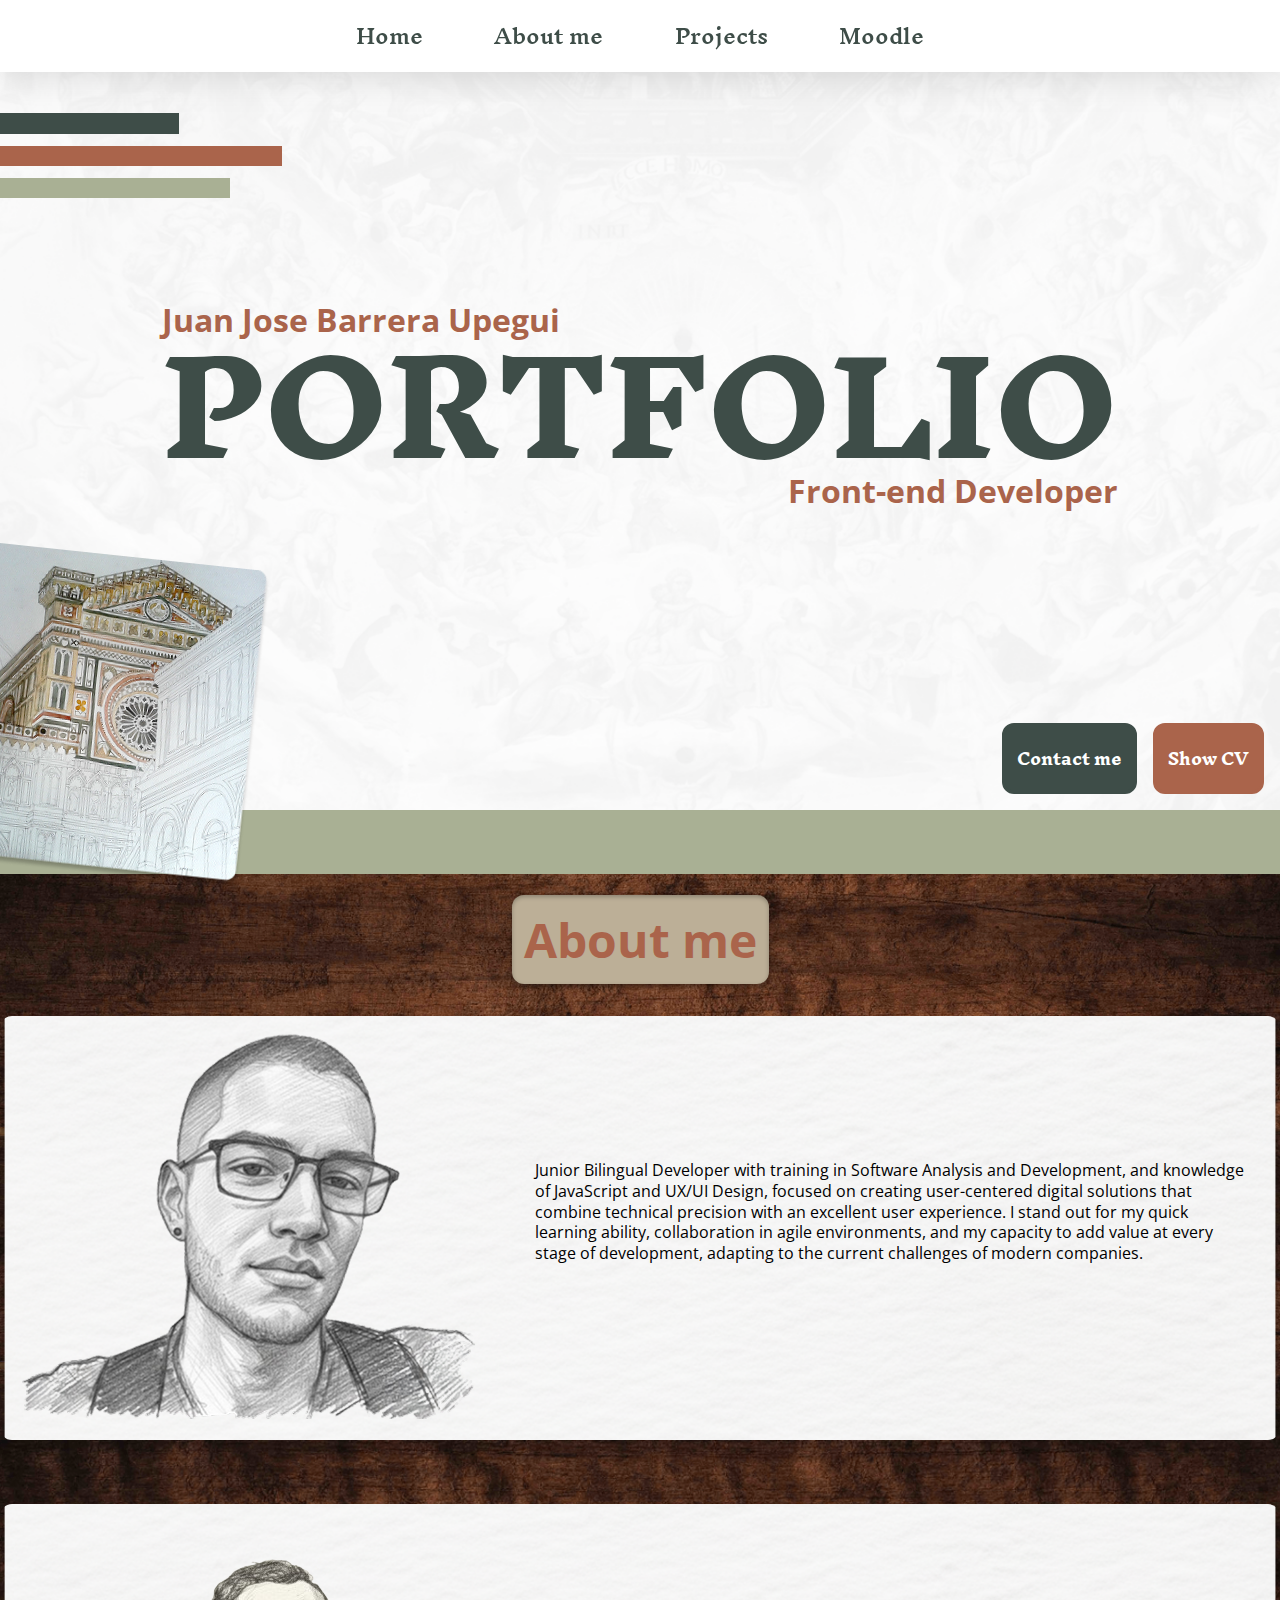
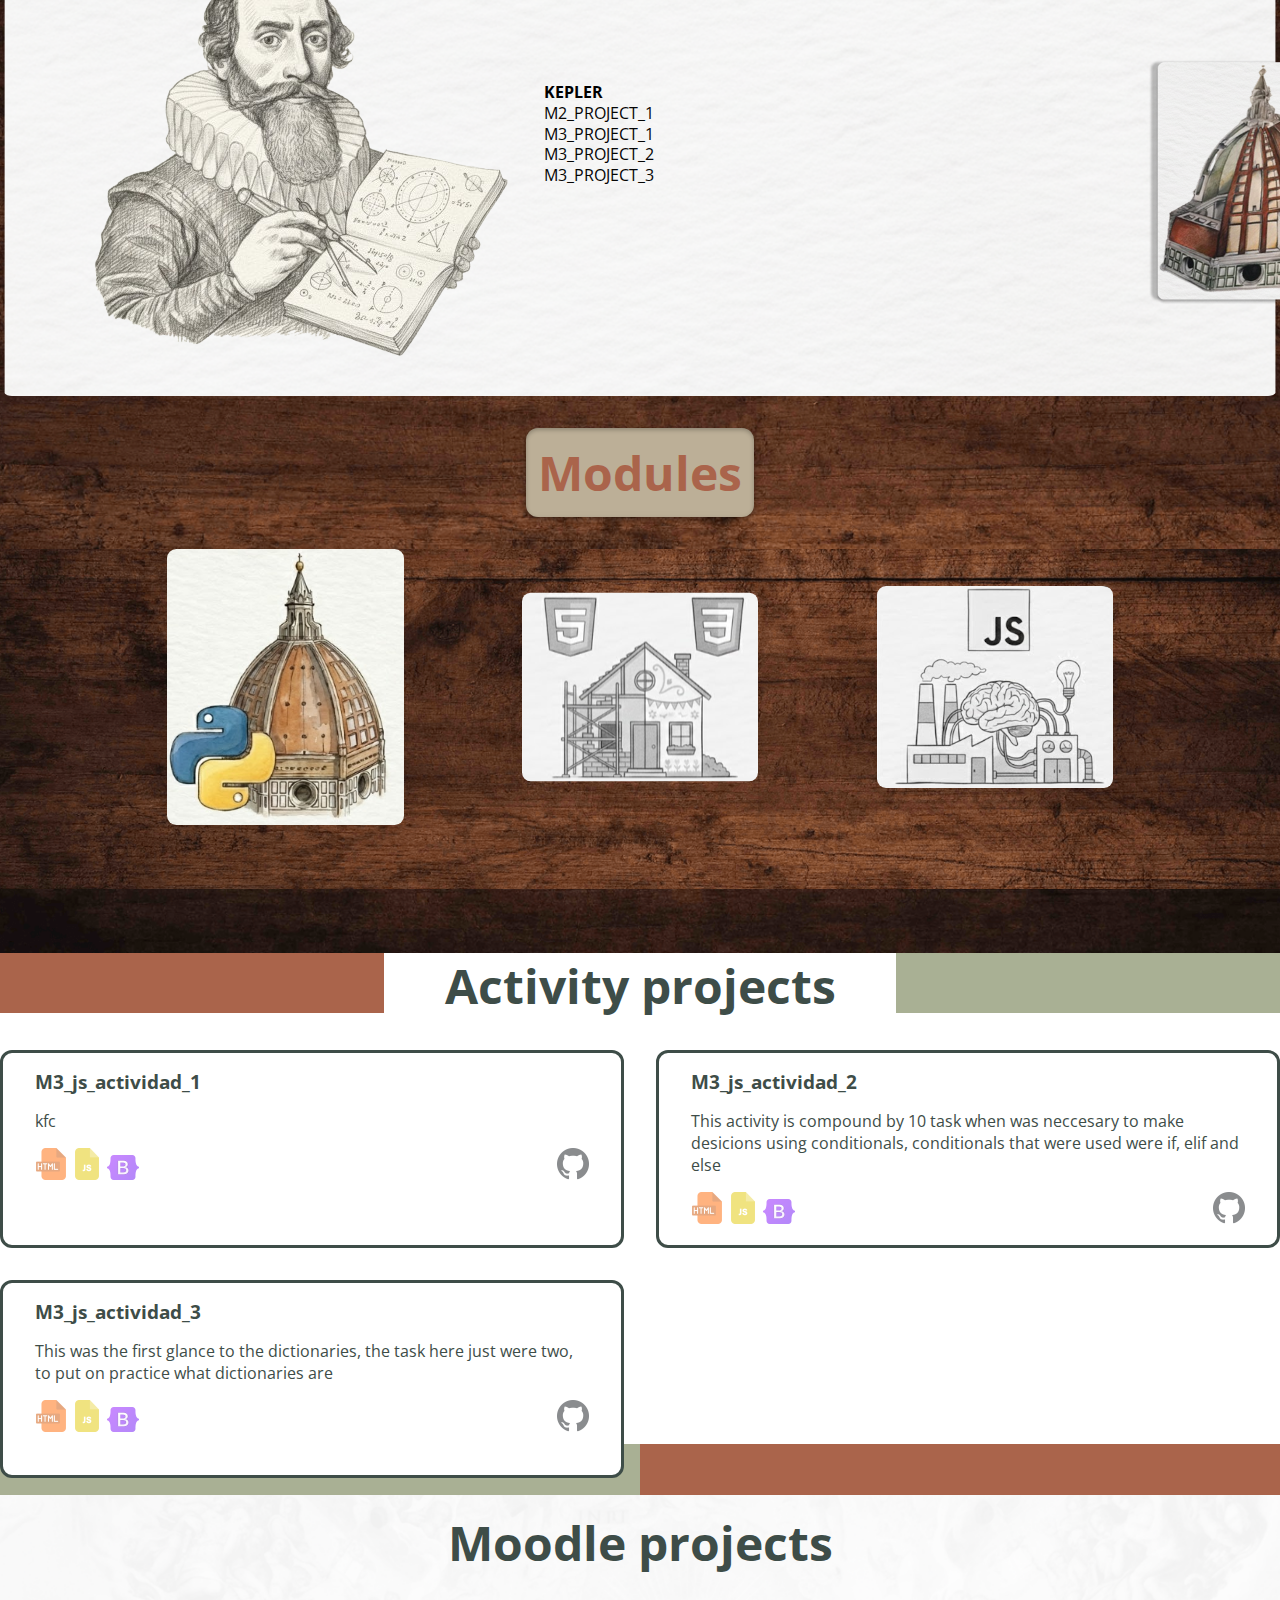
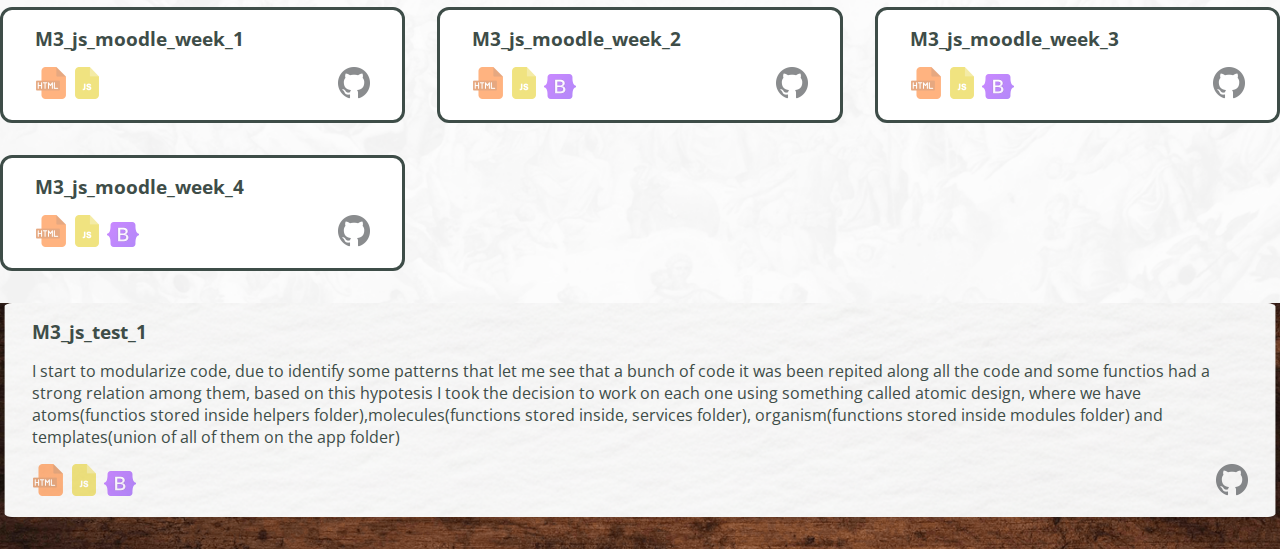
<file: index.html>
<!DOCTYPE html>
<html lang="en">
<head>
  <meta charset="UTF-8" />
  <meta name="viewport" content="width=device-width, initial-scale=1.0" />
  <link
    href="https://fonts.googleapis.com/css2?family=Inknut+Antiqua:wght@300;400;500;600;700;800;900&family=Open+Sans:ital,wght@0,300..800;1,300..800&display=swap"
    rel="stylesheet">
  <link rel="stylesheet" href="style.css" />
  <title>Portfolio</title>
  <script src="app.js" defer></script>
</head> 
<body>
  <!-- NAV -->
  <nav>
    <ul>
      <li><a target="_blank" href="#home-id">Home</a></li><li><a href="#about-id">About me</a></li>
      <li><a href="#activity-projects-id">Projects</a></li><li><a href="#projects-moodle-id">Moodle</a></li>
    </ul>
  </nav>
  <!-- HERO SECTION -->
  <section class="home-section" id="home-id">
    <div class="info">
      <div class="name">
        <h2>Juan Jose Barrera Upegui</h2>
      </div>
      <h1>PORTFOLIO</h1>
      <div class="role">
        <h2>Front-end Developer</h2>
      </div>
    </div>
    <div class="buttons">
      <a class="btn-contact" href="#contact-id">Contact me</a>
      <a class="btn-download-cv" href="https://juanj9805.github.io/M1_python_actividad_1/">Show CV</a>
    </div>
    <img class="draw-church" src="assets/draws/draw-church.png" alt="" />
    </div>
  </section>
  <!-- MAIN SECTION -->
  <main>
    <!-- ABOUT SECTION -->
    <section class="about-section" id="about-id">
      <h2>About me</h2>
      <div class="papper-about-section">
        <div class="two-column">
          <div class="col-left">
            <img class="draw-mine" src="assets/draws/draw-mine.png" alt="">
          </div>
          <div class="col-right">
            <p>Junior Bilingual Developer with training in Software Analysis and Development, and knowledge of
              JavaScript and UX/UI Design, focused on creating user-centered digital solutions that combine technical
              precision with an excellent user experience.
              I stand out for my quick learning ability, collaboration in agile environments, and my capacity to add
              value at every stage of development, adapting to the current challenges of modern companies.</p>
          </div>
        </div>
      </div>
      <img class="cupula-draw" src="assets/draws/draw-cupula.png" alt="">
      <img class="coffe" src="assets/decorations/coffe-stain-decoration.png" alt="">
      <!-- <h2>Modules</h2>
      <div class="modules-section"> -->
        <!-- <div>
          <img id="m1" src="assets/draws/draw-python.svg" alt="">
          <img id="m2" src="assets/draws/draw-html-css.svg" alt="">
          <img id="m3" src="assets/draws/draw-js.svg" alt="">
        </div> -->
      </div>
    </section>
    <section class="kepler-section" >
      <div class="papper-about-section">
        <div class="two-column">
          <div class="col-left">
            <img class="draw-mine" src="./assets/draws/Gemini_Generated_Image_p9wr5lp9wr5lp9wr-removebg-preview.png" alt="">
          </div>
          <div class="col-right">
            <h4>KEPLER</h4>
            <ul>
              <li>
                <a href="https://github.com/McCarthyRiwi/Actividad-HTML">M2_PROJECT_1</a>
              </li>
              <li>
                <a href="https://github.com/kepler-riwi/landing">M3_PROJECT_1</a>
              </li>
              <li>
                <a href="https://github.com/kepler-riwi/Crudventory">M3_PROJECT_2</a>
              </li>
              <li>
                <a href="https://github.com/LosPaguelas/MATCHFLOW">M3_PROJECT_3</a>
              </li>
            </ul>
          </div>
        </div>
      </div>
      <!-- <img class="cupula-draw" src="assets/draws/draw-cupula.png" alt=""> -->
      <h2>Modules</h2>
      <div class="modules-section">
        <div>
          <img id="m1" src="assets/draws/draw-python.svg" alt="">
          <img id="m2" src="assets/draws/draw-html-css.svg" alt="">
          <img id="m3" src="assets/draws/draw-js.svg" alt="">
        </div>
      </div>
    </section>
    <!-- PROJECTS SECTION AND MODULES -->
    <section class="projects-section" id="activity-projects-id">
      <h2>Activity projects</h2>
      <!-- GRID ACTIVITY PROJECTS -->
      <section id="robinProjects" class="grid-projects">
      </section>
      <section class="moodle-section">
        <h2>Moodle projects</h2>
        <!-- Moodle PROJECTS-->
        <div class="grid-projects" id="moodleProjects"  >
        </div>
      </section>
      <!-- TEST SECTION -->
      <section class="test-section" id="finalTests">
      </section>
  </section>
  <!-- <footer>
    <div class="left">
      <img class="complete-draw-church" src="assets/draws/draw-footer.png" alt="">

    </div>
    <div class="right">
      <h4>
        Juan Jose Barrera Upegui
      </h4>
      <div class="social-media" id="contact-id">
        <a href="https://github.com/juanj9805">
          <img src="assets/logos/github-logo.png" alt="">
        </a>
        <a href="https://www.linkedin.com/in/juan-jose-barrera-upegui-01ba8a240/">
          <img src="assets/logos/linkedin-logo.webp" alt="">
        </a>
      </div>
    </div>
  </footer> -->
</body>
</html>
</file>
<file: style.css>
:root {
  /* Colors */
  --color-main: #3e4d48;
  --color-accent: #aa644b;
  --color-neutral: #a9b094;
  --color-dark: #050505;
  --color-light: #ffffff;

  /* Typography */
  --heading-font: "Inknut Antiqua", serif;
  --body-font: "Open Sans", sans-serif;

  /* Font Size */
  --font-size-xs: 0.875rem;
  --font-size-sm: 1rem;
  --font-size-md: 1.25rem;
  --font-size-lg: 2rem;
  --font-size-xl: 3rem;
  --font-size-h1: 8rem;

  /* SPACING */
  --spacing-xs: 0.5rem;
  --spacing-sm: 0.75rem;
  --spacing-md: 1rem;
  --spacing-lg: 2rem;
  --spacing-xl: 4rem;

  /* Layouts */
  --standard-box-shadow: 0px 2px 40px rgba(0, 0, 0, 0.15);
  --standard-transition: 2s ease-in-out;
  --standard-border-radius: var(--spacing-sm);
  --max-width: 80rem;
}

/* Global */

* {
  margin: 0;
  padding: 0;
  box-sizing: border-box;
}

html {
  scroll-behavior: smooth;
}

body {
  font-family: var(--body-font);
  margin: 0;
  width: 100%;
  display: flex;
  flex-direction: column;
  justify-content: center;
  align-items: center;
}

h2 {
  font-size: var(--font-size-xl);
}

/* NAV */

nav {
  box-shadow: var(--standard-box-shadow);
  background-color: var(--color-light);
  width: 100%;
  min-height: 8vh;
  font-family: var(--heading-font);
  font-weight: 600;
  display: flex;
  align-items: center;
  justify-content: center;
  position: fixed;
  z-index: 5;
  top: 0;
}

nav ul {
  width: 50%;
  display: flex;
  align-items: center;
  justify-content: space-around;
  list-style: none;
}

nav ul li a {
  color: var(--color-main);
  font-family: var(--heading-font);
  font-size: var(--font-size-md);
  text-decoration: none;
}

nav ul li:hover {
  text-decoration: underline;
  cursor: pointer;
}

/* Home section */

.home-section {
  width: 100%;
  min-height: 90vh;
  background: url(assets/backgorunds/background-section.png) center/cover
    no-repeat;
  display: flex;
  flex-direction: column;
  justify-content: center;
  align-items: center;
  position: relative;
}

.home-section::before,
.home-section::after {
  content: "";
  position: absolute;
  left: 0;
  min-height: 2.5%;
}

.home-section::after {
  background-color: var(--color-main);
  width: 14%;
  top: 14%;
}

.home-section::before {
  background-color: var(--color-accent);
  width: 22%;
  top: 18%;
}

.home-section .info::after {
  content: "";
  position: absolute;
  left: 0;
  min-height: 2.5%;
  background-color: var(--color-neutral);
  width: 18%;
  top: 22%;
}

.home-section .info h1 {
  color: var(--color-main);
  font-family: var(--heading-font);
  font-size: var(--font-size-h1);
  font-weight: 800;
  line-height: 1;
}

.home-section .info h2 {
  color: var(--color-accent);
  font-size: var(--font-size-lg);
  font-weight: 700;
}

.home-section .role {
  display: flex;
  justify-content: flex-end;
}

.home-section .buttons {
  display: flex;
  justify-content: flex-end;
  width: 100%;
  flex-direction: row;
  justify-content: flex-end;
  position: absolute;
  bottom: 0;
}
.home-section .buttons a {
  font-family: var(--heading-font);
  font-weight: 700;
  color: var(--color-light);
  /* border: transparent; */
  border-radius: var(--standard-border-radius);
  padding: var(--spacing-sm);
  margin: 0 var(--spacing-md) var(--spacing-md) 0;
  transition: 0.3s ease-in-out;
  box-sizing: border-box;
  text-decoration: none;
}

.home-section .buttons a:hover {
  background-color: transparent;
  cursor: pointer;
}

.home-section .buttons .btn-contact {
  background-color: var(--color-main);
  border: 3px solid var(--color-main);
}

.home-section .buttons .btn-contact:hover {
  border: 3px solid var(--color-main);
  color: var(--color-main);
}

.home-section .buttons .btn-download-cv {
  background-color: var(--color-accent);
  border: 3px solid var(--color-accent);
}
.home-section .buttons .btn-download-cv:hover {
  border: 3px solid var(--color-accent);
  color: var(--color-accent);
}

.draw-church {
  position: absolute;
  width: 25%;
  transform: rotate(6deg);
  transition: var(--standard-transition);
  bottom: calc(var(--spacing-xl) * -1);
  left: calc(var(--spacing-xl) * -1);
  z-index: 1;
}

.draw-church:hover {
  transform: translateX(calc(var(--spacing-xl) * -3));
}

/* MAIN */
main {
  display: flex;
  flex-direction: column;
  align-items: center;
  width: 100%;
}

/* ABOUT SECTION */

.about-section {
  width: 100%;
  min-height: 70vh;
  display: flex;
  flex-direction: column;
  justify-content: flex-end;
  align-items: center;
  position: relative;
}

.about-section::after {
  content: "";
  width: 100%;
  min-height: 70vh;
  background: url(assets/backgorunds/background-wooden.png) center/cover
    no-repeat;
  position: absolute;
  top: calc(var(--spacing-xl));
  left: 0;
  z-index: -1;
}

.about-section::before {
  content: "";
  width: 100%;
  min-height: 12%;
  background-color: var(--color-neutral);
  position: absolute;
  top: 0;
  z-index: -1;
}

.papper-about-section {
  width: 100%;
  min-height: auto;
  max-width: var(--max-width);
  position: relative;
  border-radius: var(--standard-border-radius);
  background: url(assets/decorations/papper-decoration.png) center/cover
    no-repeat;
  z-index: 1;
}

.about-section h2 {
  margin: var(--spacing-lg) 0;
  background: #bcaf97;
  padding: var(--spacing-sm);
  border-radius: var(--standard-border-radius);
  font-size: var(--font-size-xl);
  color: var(--color-accent);
  box-shadow:
    inset 0 2px 4px rgba(0, 0, 0, 0.25),
    /* inner shadow */ 0 3px 6px rgba(0, 0, 0, 0.4); /* outer shadow */
}

.papper-decoration {
  width: 40%;
  position: absolute;
  top: -5%;
  left: 33%;
}

.about-section .coffe {
  position: absolute;
  width: calc(var(--spacing-xl) * 4);
  height: calc(var(--spacing-xl) * 4);
  transform: rotate(-90deg);
  bottom: calc(var(--spacing-xl));
  left: calc(var(--spacing-xl) * -2);
  transition: var(--standard-transition);
}

.about-section .coffe:hover {
  opacity: 0;
}

.two-column {
  width: 100%;
  height: auto;
  display: flex;
  align-items: center;
}

.papper-about-section .two-column .col-left {
  width: 40%;
  padding: var(--spacing-md);
}

.papper-about-section .two-column .col-right {
  width: 100%;
  padding: 0 var(--spacing-lg) var(--spacing-lg) var(--spacing-lg);
  font-size: var(--font-size-sm);
  line-height: 1.3;
}

.cupula-draw {
  position: absolute;
  width: 25%;
  bottom: calc(var(--spacing-xl) * -8);
  right: calc(var(--spacing-xl) * -2);
  z-index: 3;
  transition: 1s ease-in-out;
}

.cupula-draw:hover {
  transform: rotate(4deg) scale(1.05, 1.05);
}

/* Kepler */

.kepler-section {
  padding: var(--spacing-xl) 0;
  background: url(assets/backgorunds/background-wooden.png) center/cover
    no-repeat;
  width: 100%;
  min-height: 70vh;
  display: flex;
  flex-direction: column;
  justify-content: flex-end;
  align-items: center;
  position: relative;
}

.kepler-section h2 {
  margin: var(--spacing-lg) 0;
  background: #bcaf97;
  padding: var(--spacing-sm);
  border-radius: var(--standard-border-radius);
  font-size: var(--font-size-xl);
  color: var(--color-accent);
  box-shadow:
    inset 0 2px 4px rgba(0, 0, 0, 0.25),
    /* inner shadow */ 0 3px 6px rgba(0, 0, 0, 0.4); /* outer shadow */
}

/* MODULES SECTION */

.modules-section {
  background: url(assets/backgorunds/background-wooden.png) center/cover
    no-repeat;
  width: 100%;
  /* margin: var(--spacing-xl) 0 0 0; */
  display: flex;
  justify-content: space-evenly;
  align-items: center;
  padding: 0 0 var(--spacing-xl) 0;
}

.modules-section img {
  width: 25%;
  z-index: 3;
  box-shadow: var(--standard-box-shadow);
}

.modules-section img:hover {
  cursor: pointer;
}

.modules-section div {
  display: flex;
  justify-content: space-between;
  max-width: var(--max-width);
}

/* PROJECTS SECTION */

.projects-section {
  /* background: url(assets/backgorunds/background-wooden.png) center/cover
    no-repeat; */
  width: 100%;
  /* margin: var(--spacing-xl) 0 0 0; */
  display: flex;
  flex-direction: column;
  align-items: center;
  position: relative;
}

.projects-section::before,
.projects-section::after {
  content: "";
  position: absolute;
  min-height: 5%;
  z-index: -2;
}

.projects-section::after {
  background-color: var(--color-neutral);
  right: 0;
  width: 30%;
}

.projects-section::before {
  background-color: var(--color-accent);
  left: 0;
  width: 30%;
}

.projects-section h2 {
  color: var(--color-main);
  margin: 0 0 var(--spacing-lg) 0;
}

.project {
  background-color: var(--color-light);
  color: var(--color-main);
  border: solid 3px var(--color-main);
  border-radius: var(--standard-border-radius);
  width: 100%;
  height: auto;
  padding: var(--spacing-md) var(--spacing-lg) var(--spacing-md)
    var(--spacing-lg);
}

.project p {
  margin: var(--spacing-md) 0;
}

.project a {
  text-decoration: none;
  color: var(--color-main);
}

.grid-projects {
  width: 100%;
  display: grid;
  grid-template-columns: 1fr 1fr;
  grid-template-rows: 1fr 1fr;
  gap: var(--spacing-lg);
  max-width: var(--max-width);
  z-index: 2;
}

.grid-projects .img {
  width: calc(var(--spacing-lg) * 1.5);
  min-height: calc(var(--spacing-lg) * 1.5);
  margin: 0 0 0 var(--spacing-md);
}

.grid-projects .project .img-project {
  width: 80%;
  margin: var(--spacing-sm) 0;
}

.grid-projects .project .project-img {
  width: 100%;
  display: flex;
  justify-content: center;
}

.logos {
  width: 100%;
  margin: var(--spacing-md) 0 0 0;
  display: flex;
  justify-content: space-between;
}

.logos img {
  width: calc(var(--spacing-lg) * 1);
  filter: opacity(0.5);
}

.logos img:hover {
  filter: opacity();
  cursor: pointer;
}

.grid-projects .two-column {
  width: 100%;
  display: flex;
  flex-direction: column;
  position: relative;
  padding: 0 var(--spacing-lg);
}

.grid-projects .two-column .col-left {
  display: flex;
  flex-direction: column;
  width: 70%;
  padding: 0 var(--spacing-sm) 0 0;
}

.moodle-section {
  display: flex;
  flex-direction: column;
  padding: 0 0 var(--spacing-lg) 0;
  align-items: center;
  width: 100%;
  position: relative;
  background: url(assets/backgorunds/background-section.png) center/cover
    no-repeat;
}

.moodle-section h2 {
  color: var(--color-main);
}

.moodle-section .project {
  display: flex;
  flex-direction: column;
  justify-content: space-around;
  height: auto;
  border: solid 3px var(--color-main);
  color: var(--color-main);
}

.moodle-section .grid-projects {
  grid-template-columns: 1fr 1fr 1fr;
}

.moodle-section .project a {
  text-decoration: none;
  color: var(--color-main);
}

.moodle-section::before,
.moodle-section::after {
  content: "";
  position: absolute;
  min-height: 12%;
  z-index: -2;
  top: -8%;
  width: 50%;
  z-index: 1;
}

.moodle-section::after {
  background-color: var(--color-accent);
  right: 0;
}

.moodle-section::before {
  background-color: var(--color-neutral);
  left: 0;
}

.moodle-section h2 {
  margin: var(--spacing-lg) 0;
}

.projects-section .coffe {
  position: absolute;
  width: calc(var(--spacing-xl) * 4);
  height: calc(var(--spacing-xl) * 4);
  transform: rotate(40deg);
  bottom: calc(var(--spacing-xl) * -1);
  right: 0;
  z-index: 1;
  transition: var(--standard-transition);
}

.projects-section .coffe:hover {
  opacity: 0;
}

.test-section {
  display: flex;
  flex-direction: column;
  align-items: center;
  width: 100%;
  position: relative;
  background: url(assets/backgorunds/background-wooden.png) center/cover
    no-repeat;
  padding: 0 0 var(--spacing-lg) 0;
}

.test-section .project {
  max-width: var(--max-width);
  background: url(assets/decorations/papper-decoration.png) center/cover
    no-repeat;
  border: none;
}

.test-section .grid-projects {
  width: 100%;
  display: grid;
  grid-template-columns: 1fr;
  gap: var(--spacing-lg);
  max-width: var(--max-width);
  z-index: 2;
}

.test-section h2 {
  margin: var(--spacing-lg) 0;
  background: #bcaf97;
  padding: var(--spacing-sm);
  border-radius: var(--standard-border-radius);
  font-size: var(--font-size-xl);
  color: var(--color-accent);
  box-shadow:
    inset 0 2px 4px rgba(0, 0, 0, 0.25),
    /* inner shadow */ 0 3px 6px rgba(0, 0, 0, 0.4); /* outer shadow */
}

/* FOOTER */

footer {
  background-color: var(--color-main);
  width: 100%;
  height: 10vh;
  display: flex;
  z-index: 1;
  color: var(--color-light);
  font-size: var(--font-size-md);
  font-family: var(--body-font);
}

footer .complete-draw-church {
  width: 100%;
  margin: 0;
}

footer .left {
  width: 50%;
}

footer .right {
  display: flex;
  flex-direction: column;
  align-items: center;
  width: 50%;
  margin: calc(var(--spacing-md) * 1.5);
  position: relative;
}

footer .left .complete-draw-church {
  width: 100%;
  height: 100%;
}

footer .social-media {
  display: flex;
  margin: var(--spacing-xs) 0 0 0;
}

footer img {
  width: var(--spacing-lg);
  margin: 0 0 0 var(--spacing-sm);
}

/* Responsive */

/* Implement this media queries */

/* @media (max-width: 1200px) { }
@media (max-width: 992px)  { }
@media (max-width: 768px)  { }
@media (max-width: 576px)  { } */

@media (max-width: 1024px) {
  .home-section .info h1 {
    font-size: calc(var(--font-size-xl) * 1.5);
    line-height: 1;
  }

  .home-section .info h2 {
    font-size: calc(var(--font-size-md) * 1.2);
  }

  .home-section .draw-church {
    width: 35%;
    bottom: calc(var(--spacing-xl) * -2);
  }

  .papper-about-section {
    width: 80%;
  }

  .papper-decoration {
    top: -3%;
  }

  .cupula-draw {
    display: none;
  }

  .papper-about-section img {
    width: calc(var(--spacing-xl) * 4.5);
  }

  .projects-section::after {
    background-color: var(--color-neutral);
    right: 0;
    width: 30%;
    top: 8%;
  }

  .projects-section::before {
    background-color: var(--color-accent);
    left: 0;
    width: 30%;
    top: 8%;
  }

  .grid-projects {
    width: 80%;
    display: grid;
    grid-template-columns: 1fr;
    gap: var(--spacing-lg);
    max-width: var(--max-width);
  }
}

@media (max-width: 768px) {
  nav ul {
    width: 100%;
  }

  nav ul li a {
    font-size: var(--font-size-sm);
  }

  .home-section .info h1 {
    font-size: calc(var(--font-size-xl));
    line-height: 1;
  }

  .home-section .info h2 {
    font-size: calc(var(--font-size-md));
  }

  .home-section .draw-church {
    width: 50%;
    bottom: calc(var(--spacing-xl) * -1.5);
    transform: rotate(-4deg);
  }

  .home-section .buttons {
    flex-direction: column;
    align-items: flex-end;
  }

  .papper-about-section {
    width: 80%;
  }

  .about-section .papper-decoration {
    top: -2.5%;
    left: 20%;
  }

  .cupula-draw {
    display: none;
  }

  .papper-about-section img {
    width: calc(var(--spacing-xl) * 3.5);
  }

  .papper-about-section .draw-mine {
    margin: var(--spacing-md) 0;
  }

  .papper-about-section .two-column {
    flex-direction: column;
    justify-content: space-evenly;
  }

  .papper-about-section .two-column .col-left {
    width: 100%;
    display: flex;
    justify-content: center;
  }

  .projects-section::after {
    background-color: var(--color-neutral);
    right: 0;
    width: 20%;
    top: 8%;
  }

  .projects-section::before {
    background-color: var(--color-accent);
    left: 0;
    width: 20%;
    top: 8%;
  }

  .project {
    width: 100%;
    padding: var(--spacing-sm) var(--spacing-md) var(--spacing-sm)
      var(--spacing-md);
    transition: 0.3s ease-in-out;
  }

  .project .logos {
    display: none;
  }

  .grid-projects {
    width: 80%;
    display: grid;
    grid-template-columns: 1fr;
    gap: var(--spacing-lg);
    max-width: var(--max-width);
  }

  .moodle-section .grid-projects {
    width: 80%;
    margin: 0 0 var(--spacing-lg) 0;
    display: flex;
    flex-direction: column;
    gap: var(--spacing-lg);
  }

  .moodle-section .project .logos {
    display: flex;
    margin: var(--spacing-md) 0 0 0;
  }

  .test-section .grid-projects {
    width: 80%;
    margin: 0 0 var(--spacing-lg) 0;
    display: flex;
    flex-direction: column;
    gap: var(--spacing-lg);
    max-width: var(--max-width);
    z-index: 2;
  }

  footer .right h4 {
    display: none;
  }
}
 /* Kepler */

 .kepler-section ul {
  list-style: none;
 }
 
 .kepler-section a {
  text-decoration: none;
  color: #050505;
 }
</file>
